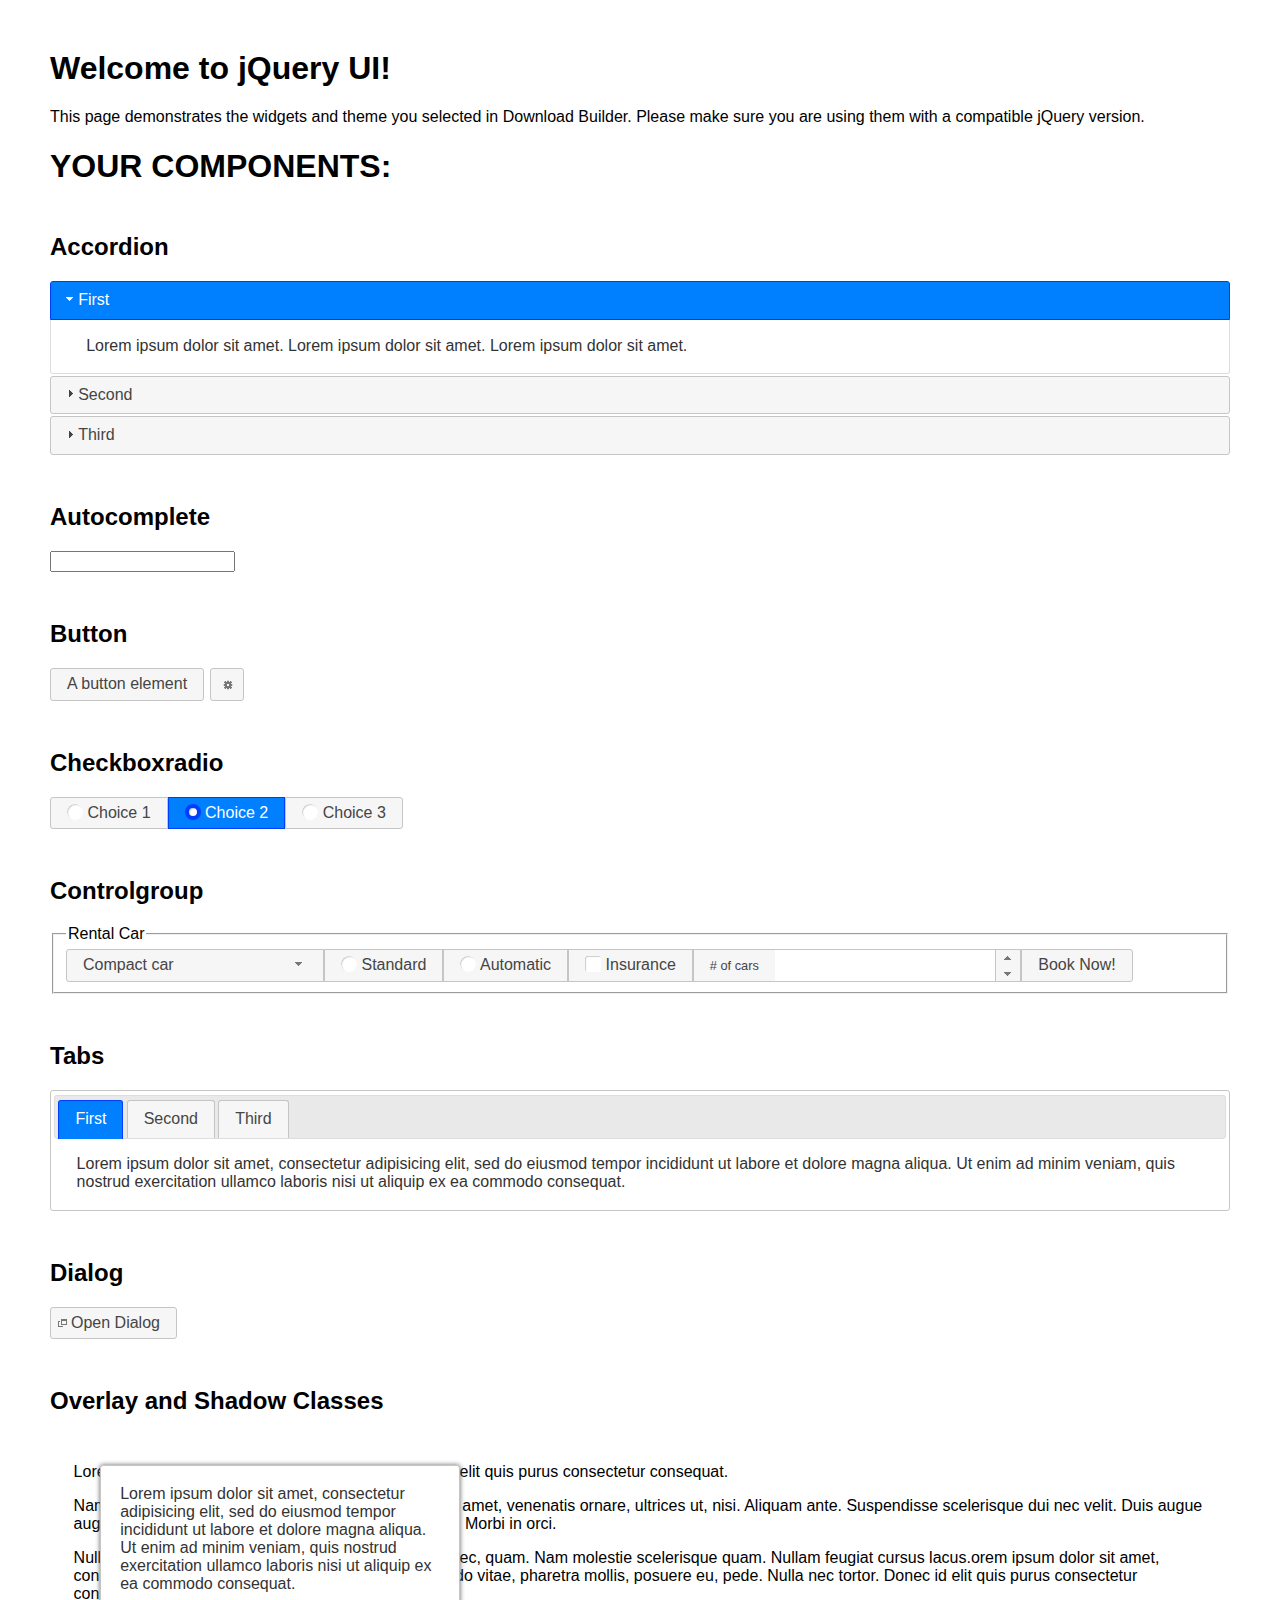
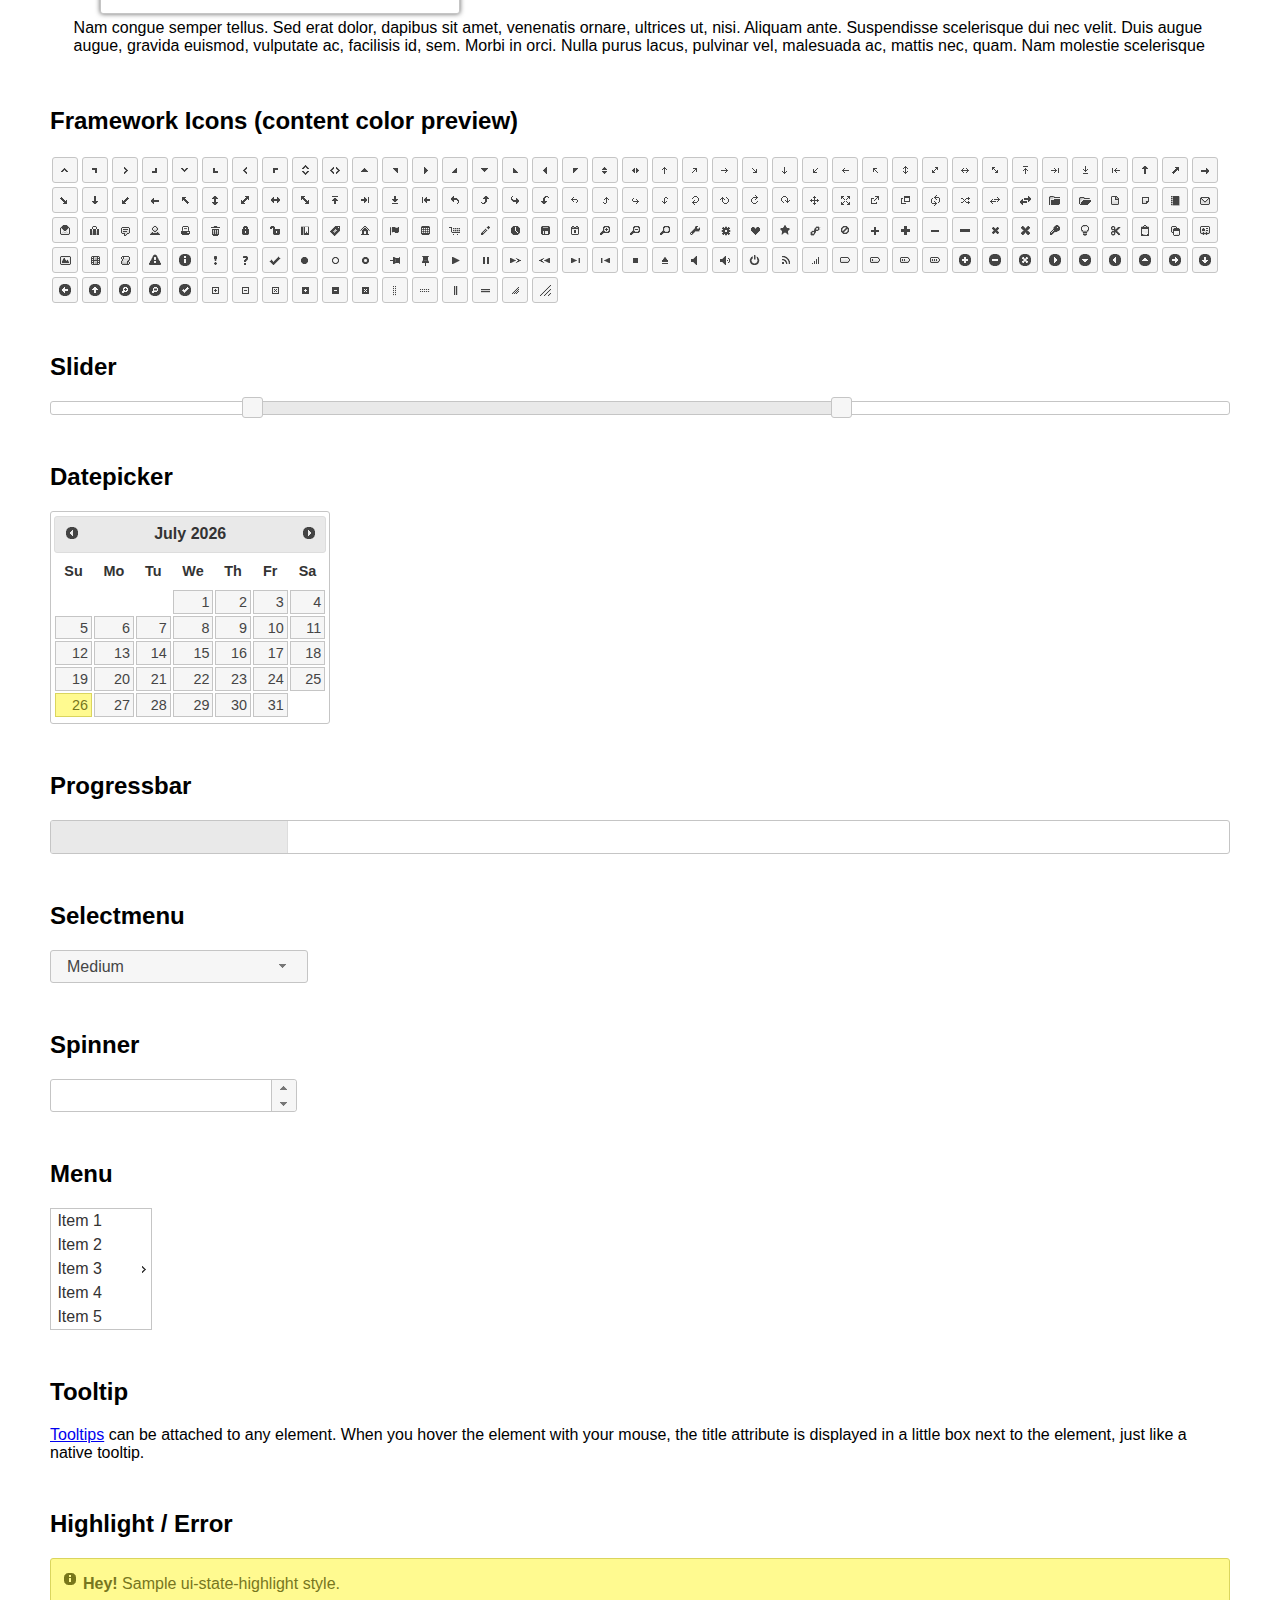
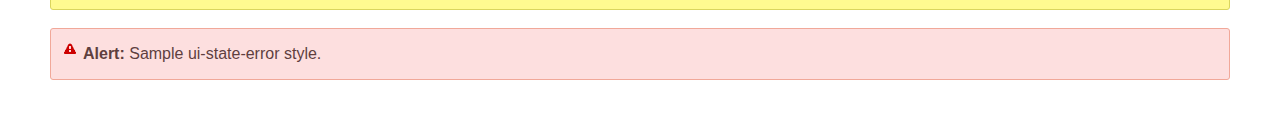
<file: JQuery/jquery-ui-1.12.1/index.html>
<!doctype html>
<html lang="us">
<head>
	<meta charset="utf-8">
	<title>jQuery UI Example Page</title>
	<link href="jquery-ui.css" rel="stylesheet">
	<style>
	body{
		font-family: "Trebuchet MS", sans-serif;
		margin: 50px;
	}
	.demoHeaders {
		margin-top: 2em;
	}
	#dialog-link {
		padding: .4em 1em .4em 20px;
		text-decoration: none;
		position: relative;
	}
	#dialog-link span.ui-icon {
		margin: 0 5px 0 0;
		position: absolute;
		left: .2em;
		top: 50%;
		margin-top: -8px;
	}
	#icons {
		margin: 0;
		padding: 0;
	}
	#icons li {
		margin: 2px;
		position: relative;
		padding: 4px 0;
		cursor: pointer;
		float: left;
		list-style: none;
	}
	#icons span.ui-icon {
		float: left;
		margin: 0 4px;
	}
	.fakewindowcontain .ui-widget-overlay {
		position: absolute;
	}
	select {
		width: 200px;
	}
	</style>
</head>
<body>

<h1>Welcome to jQuery UI!</h1>

<div class="ui-widget">
	<p>This page demonstrates the widgets and theme you selected in Download Builder. Please make sure you are using them with a compatible jQuery version.</p>
</div>

<h1>YOUR COMPONENTS:</h1>


<!-- Accordion -->
<h2 class="demoHeaders">Accordion</h2>
<div id="accordion">
	<h3>First</h3>
	<div>Lorem ipsum dolor sit amet. Lorem ipsum dolor sit amet. Lorem ipsum dolor sit amet.</div>
	<h3>Second</h3>
	<div>Phasellus mattis tincidunt nibh.</div>
	<h3>Third</h3>
	<div>Nam dui erat, auctor a, dignissim quis.</div>
</div>



<!-- Autocomplete -->
<h2 class="demoHeaders">Autocomplete</h2>
<div>
	<input id="autocomplete" title="type &quot;a&quot;">
</div>



<!-- Button -->
<h2 class="demoHeaders">Button</h2>
<button id="button">A button element</button>
<button id="button-icon">An icon-only button</button>



<!-- Checkboxradio -->
<h2 class="demoHeaders">Checkboxradio</h2>
<form style="margin-top: 1em;">
	<div id="radioset">
		<input type="radio" id="radio1" name="radio"><label for="radio1">Choice 1</label>
		<input type="radio" id="radio2" name="radio" checked="checked"><label for="radio2">Choice 2</label>
		<input type="radio" id="radio3" name="radio"><label for="radio3">Choice 3</label>
	</div>
</form>



<!-- Controlgroup -->
<h2 class="demoHeaders">Controlgroup</h2>
<fieldset>
	<legend>Rental Car</legend>
	<div id="controlgroup">
		<select id="car-type">
			<option>Compact car</option>
			<option>Midsize car</option>
			<option>Full size car</option>
			<option>SUV</option>
			<option>Luxury</option>
			<option>Truck</option>
			<option>Van</option>
		</select>
		<label for="transmission-standard">Standard</label>
		<input type="radio" name="transmission" id="transmission-standard">
		<label for="transmission-automatic">Automatic</label>
		<input type="radio" name="transmission" id="transmission-automatic">
		<label for="insurance">Insurance</label>
		<input type="checkbox" name="insurance" id="insurance">
		<label for="horizontal-spinner" class="ui-controlgroup-label"># of cars</label>
		<input id="horizontal-spinner" class="ui-spinner-input">
		<button>Book Now!</button>
	</div>
</fieldset>



<!-- Tabs -->
<h2 class="demoHeaders">Tabs</h2>
<div id="tabs">
	<ul>
		<li><a href="#tabs-1">First</a></li>
		<li><a href="#tabs-2">Second</a></li>
		<li><a href="#tabs-3">Third</a></li>
	</ul>
	<div id="tabs-1">Lorem ipsum dolor sit amet, consectetur adipisicing elit, sed do eiusmod tempor incididunt ut labore et dolore magna aliqua. Ut enim ad minim veniam, quis nostrud exercitation ullamco laboris nisi ut aliquip ex ea commodo consequat.</div>
	<div id="tabs-2">Phasellus mattis tincidunt nibh. Cras orci urna, blandit id, pretium vel, aliquet ornare, felis. Maecenas scelerisque sem non nisl. Fusce sed lorem in enim dictum bibendum.</div>
	<div id="tabs-3">Nam dui erat, auctor a, dignissim quis, sollicitudin eu, felis. Pellentesque nisi urna, interdum eget, sagittis et, consequat vestibulum, lacus. Mauris porttitor ullamcorper augue.</div>
</div>



<h2 class="demoHeaders">Dialog</h2>
<p>
	<button id="dialog-link" class="ui-button ui-corner-all ui-widget">
		<span class="ui-icon ui-icon-newwin"></span>Open Dialog
	</button>
</p>

<h2 class="demoHeaders">Overlay and Shadow Classes</h2>
<div style="position: relative; width: 96%; height: 200px; padding:1% 2%; overflow:hidden;" class="fakewindowcontain">
	<p>Lorem ipsum dolor sit amet,  Nulla nec tortor. Donec id elit quis purus consectetur consequat. </p><p>Nam congue semper tellus. Sed erat dolor, dapibus sit amet, venenatis ornare, ultrices ut, nisi. Aliquam ante. Suspendisse scelerisque dui nec velit. Duis augue augue, gravida euismod, vulputate ac, facilisis id, sem. Morbi in orci. </p><p>Nulla purus lacus, pulvinar vel, malesuada ac, mattis nec, quam. Nam molestie scelerisque quam. Nullam feugiat cursus lacus.orem ipsum dolor sit amet, consectetur adipiscing elit. Donec libero risus, commodo vitae, pharetra mollis, posuere eu, pede. Nulla nec tortor. Donec id elit quis purus consectetur consequat. </p><p>Nam congue semper tellus. Sed erat dolor, dapibus sit amet, venenatis ornare, ultrices ut, nisi. Aliquam ante. Suspendisse scelerisque dui nec velit. Duis augue augue, gravida euismod, vulputate ac, facilisis id, sem. Morbi in orci. Nulla purus lacus, pulvinar vel, malesuada ac, mattis nec, quam. Nam molestie scelerisque quam. </p><p>Nullam feugiat cursus lacus.orem ipsum dolor sit amet, consectetur adipiscing elit. Donec libero risus, commodo vitae, pharetra mollis, posuere eu, pede. Nulla nec tortor. Donec id elit quis purus consectetur consequat. Nam congue semper tellus. Sed erat dolor, dapibus sit amet, venenatis ornare, ultrices ut, nisi. Aliquam ante. </p><p>Suspendisse scelerisque dui nec velit. Duis augue augue, gravida euismod, vulputate ac, facilisis id, sem. Morbi in orci. Nulla purus lacus, pulvinar vel, malesuada ac, mattis nec, quam. Nam molestie scelerisque quam. Nullam feugiat cursus lacus.orem ipsum dolor sit amet, consectetur adipiscing elit. Donec libero risus, commodo vitae, pharetra mollis, posuere eu, pede. Nulla nec tortor. Donec id elit quis purus consectetur consequat. Nam congue semper tellus. Sed erat dolor, dapibus sit amet, venenatis ornare, ultrices ut, nisi. </p>

	<!-- ui-dialog -->
	<div class="ui-widget-overlay ui-front"></div>
	<div style="position: absolute; width: 320px; left: 50px; top: 30px; padding: 1.2em" class="ui-widget ui-front ui-widget-content ui-corner-all ui-widget-shadow">
		Lorem ipsum dolor sit amet, consectetur adipisicing elit, sed do eiusmod tempor incididunt ut labore et dolore magna aliqua. Ut enim ad minim veniam, quis nostrud exercitation ullamco laboris nisi ut aliquip ex ea commodo consequat.
	</div>

</div>

<!-- ui-dialog -->
<div id="dialog" title="Dialog Title">
	<p>Lorem ipsum dolor sit amet, consectetur adipisicing elit, sed do eiusmod tempor incididunt ut labore et dolore magna aliqua. Ut enim ad minim veniam, quis nostrud exercitation ullamco laboris nisi ut aliquip ex ea commodo consequat.</p>
</div>



<h2 class="demoHeaders">Framework Icons (content color preview)</h2>
<ul id="icons" class="ui-widget ui-helper-clearfix">
	<li class="ui-state-default ui-corner-all" title=".ui-icon-caret-1-n"><span class="ui-icon ui-icon-caret-1-n"></span></li>
	<li class="ui-state-default ui-corner-all" title=".ui-icon-caret-1-ne"><span class="ui-icon ui-icon-caret-1-ne"></span></li>
	<li class="ui-state-default ui-corner-all" title=".ui-icon-caret-1-e"><span class="ui-icon ui-icon-caret-1-e"></span></li>
	<li class="ui-state-default ui-corner-all" title=".ui-icon-caret-1-se"><span class="ui-icon ui-icon-caret-1-se"></span></li>
	<li class="ui-state-default ui-corner-all" title=".ui-icon-caret-1-s"><span class="ui-icon ui-icon-caret-1-s"></span></li>
	<li class="ui-state-default ui-corner-all" title=".ui-icon-caret-1-sw"><span class="ui-icon ui-icon-caret-1-sw"></span></li>
	<li class="ui-state-default ui-corner-all" title=".ui-icon-caret-1-w"><span class="ui-icon ui-icon-caret-1-w"></span></li>
	<li class="ui-state-default ui-corner-all" title=".ui-icon-caret-1-nw"><span class="ui-icon ui-icon-caret-1-nw"></span></li>
	<li class="ui-state-default ui-corner-all" title=".ui-icon-caret-2-n-s"><span class="ui-icon ui-icon-caret-2-n-s"></span></li>
	<li class="ui-state-default ui-corner-all" title=".ui-icon-caret-2-e-w"><span class="ui-icon ui-icon-caret-2-e-w"></span></li>
	<li class="ui-state-default ui-corner-all" title=".ui-icon-triangle-1-n"><span class="ui-icon ui-icon-triangle-1-n"></span></li>
	<li class="ui-state-default ui-corner-all" title=".ui-icon-triangle-1-ne"><span class="ui-icon ui-icon-triangle-1-ne"></span></li>
	<li class="ui-state-default ui-corner-all" title=".ui-icon-triangle-1-e"><span class="ui-icon ui-icon-triangle-1-e"></span></li>
	<li class="ui-state-default ui-corner-all" title=".ui-icon-triangle-1-se"><span class="ui-icon ui-icon-triangle-1-se"></span></li>
	<li class="ui-state-default ui-corner-all" title=".ui-icon-triangle-1-s"><span class="ui-icon ui-icon-triangle-1-s"></span></li>
	<li class="ui-state-default ui-corner-all" title=".ui-icon-triangle-1-sw"><span class="ui-icon ui-icon-triangle-1-sw"></span></li>
	<li class="ui-state-default ui-corner-all" title=".ui-icon-triangle-1-w"><span class="ui-icon ui-icon-triangle-1-w"></span></li>
	<li class="ui-state-default ui-corner-all" title=".ui-icon-triangle-1-nw"><span class="ui-icon ui-icon-triangle-1-nw"></span></li>
	<li class="ui-state-default ui-corner-all" title=".ui-icon-triangle-2-n-s"><span class="ui-icon ui-icon-triangle-2-n-s"></span></li>
	<li class="ui-state-default ui-corner-all" title=".ui-icon-triangle-2-e-w"><span class="ui-icon ui-icon-triangle-2-e-w"></span></li>
	<li class="ui-state-default ui-corner-all" title=".ui-icon-arrow-1-n"><span class="ui-icon ui-icon-arrow-1-n"></span></li>
	<li class="ui-state-default ui-corner-all" title=".ui-icon-arrow-1-ne"><span class="ui-icon ui-icon-arrow-1-ne"></span></li>
	<li class="ui-state-default ui-corner-all" title=".ui-icon-arrow-1-e"><span class="ui-icon ui-icon-arrow-1-e"></span></li>
	<li class="ui-state-default ui-corner-all" title=".ui-icon-arrow-1-se"><span class="ui-icon ui-icon-arrow-1-se"></span></li>
	<li class="ui-state-default ui-corner-all" title=".ui-icon-arrow-1-s"><span class="ui-icon ui-icon-arrow-1-s"></span></li>
	<li class="ui-state-default ui-corner-all" title=".ui-icon-arrow-1-sw"><span class="ui-icon ui-icon-arrow-1-sw"></span></li>
	<li class="ui-state-default ui-corner-all" title=".ui-icon-arrow-1-w"><span class="ui-icon ui-icon-arrow-1-w"></span></li>
	<li class="ui-state-default ui-corner-all" title=".ui-icon-arrow-1-nw"><span class="ui-icon ui-icon-arrow-1-nw"></span></li>
	<li class="ui-state-default ui-corner-all" title=".ui-icon-arrow-2-n-s"><span class="ui-icon ui-icon-arrow-2-n-s"></span></li>
	<li class="ui-state-default ui-corner-all" title=".ui-icon-arrow-2-ne-sw"><span class="ui-icon ui-icon-arrow-2-ne-sw"></span></li>
	<li class="ui-state-default ui-corner-all" title=".ui-icon-arrow-2-e-w"><span class="ui-icon ui-icon-arrow-2-e-w"></span></li>
	<li class="ui-state-default ui-corner-all" title=".ui-icon-arrow-2-se-nw"><span class="ui-icon ui-icon-arrow-2-se-nw"></span></li>
	<li class="ui-state-default ui-corner-all" title=".ui-icon-arrowstop-1-n"><span class="ui-icon ui-icon-arrowstop-1-n"></span></li>
	<li class="ui-state-default ui-corner-all" title=".ui-icon-arrowstop-1-e"><span class="ui-icon ui-icon-arrowstop-1-e"></span></li>
	<li class="ui-state-default ui-corner-all" title=".ui-icon-arrowstop-1-s"><span class="ui-icon ui-icon-arrowstop-1-s"></span></li>
	<li class="ui-state-default ui-corner-all" title=".ui-icon-arrowstop-1-w"><span class="ui-icon ui-icon-arrowstop-1-w"></span></li>
	<li class="ui-state-default ui-corner-all" title=".ui-icon-arrowthick-1-n"><span class="ui-icon ui-icon-arrowthick-1-n"></span></li>
	<li class="ui-state-default ui-corner-all" title=".ui-icon-arrowthick-1-ne"><span class="ui-icon ui-icon-arrowthick-1-ne"></span></li>
	<li class="ui-state-default ui-corner-all" title=".ui-icon-arrowthick-1-e"><span class="ui-icon ui-icon-arrowthick-1-e"></span></li>
	<li class="ui-state-default ui-corner-all" title=".ui-icon-arrowthick-1-se"><span class="ui-icon ui-icon-arrowthick-1-se"></span></li>
	<li class="ui-state-default ui-corner-all" title=".ui-icon-arrowthick-1-s"><span class="ui-icon ui-icon-arrowthick-1-s"></span></li>
	<li class="ui-state-default ui-corner-all" title=".ui-icon-arrowthick-1-sw"><span class="ui-icon ui-icon-arrowthick-1-sw"></span></li>
	<li class="ui-state-default ui-corner-all" title=".ui-icon-arrowthick-1-w"><span class="ui-icon ui-icon-arrowthick-1-w"></span></li>
	<li class="ui-state-default ui-corner-all" title=".ui-icon-arrowthick-1-nw"><span class="ui-icon ui-icon-arrowthick-1-nw"></span></li>
	<li class="ui-state-default ui-corner-all" title=".ui-icon-arrowthick-2-n-s"><span class="ui-icon ui-icon-arrowthick-2-n-s"></span></li>
	<li class="ui-state-default ui-corner-all" title=".ui-icon-arrowthick-2-ne-sw"><span class="ui-icon ui-icon-arrowthick-2-ne-sw"></span></li>
	<li class="ui-state-default ui-corner-all" title=".ui-icon-arrowthick-2-e-w"><span class="ui-icon ui-icon-arrowthick-2-e-w"></span></li>
	<li class="ui-state-default ui-corner-all" title=".ui-icon-arrowthick-2-se-nw"><span class="ui-icon ui-icon-arrowthick-2-se-nw"></span></li>
	<li class="ui-state-default ui-corner-all" title=".ui-icon-arrowthickstop-1-n"><span class="ui-icon ui-icon-arrowthickstop-1-n"></span></li>
	<li class="ui-state-default ui-corner-all" title=".ui-icon-arrowthickstop-1-e"><span class="ui-icon ui-icon-arrowthickstop-1-e"></span></li>
	<li class="ui-state-default ui-corner-all" title=".ui-icon-arrowthickstop-1-s"><span class="ui-icon ui-icon-arrowthickstop-1-s"></span></li>
	<li class="ui-state-default ui-corner-all" title=".ui-icon-arrowthickstop-1-w"><span class="ui-icon ui-icon-arrowthickstop-1-w"></span></li>
	<li class="ui-state-default ui-corner-all" title=".ui-icon-arrowreturnthick-1-w"><span class="ui-icon ui-icon-arrowreturnthick-1-w"></span></li>
	<li class="ui-state-default ui-corner-all" title=".ui-icon-arrowreturnthick-1-n"><span class="ui-icon ui-icon-arrowreturnthick-1-n"></span></li>
	<li class="ui-state-default ui-corner-all" title=".ui-icon-arrowreturnthick-1-e"><span class="ui-icon ui-icon-arrowreturnthick-1-e"></span></li>
	<li class="ui-state-default ui-corner-all" title=".ui-icon-arrowreturnthick-1-s"><span class="ui-icon ui-icon-arrowreturnthick-1-s"></span></li>
	<li class="ui-state-default ui-corner-all" title=".ui-icon-arrowreturn-1-w"><span class="ui-icon ui-icon-arrowreturn-1-w"></span></li>
	<li class="ui-state-default ui-corner-all" title=".ui-icon-arrowreturn-1-n"><span class="ui-icon ui-icon-arrowreturn-1-n"></span></li>
	<li class="ui-state-default ui-corner-all" title=".ui-icon-arrowreturn-1-e"><span class="ui-icon ui-icon-arrowreturn-1-e"></span></li>
	<li class="ui-state-default ui-corner-all" title=".ui-icon-arrowreturn-1-s"><span class="ui-icon ui-icon-arrowreturn-1-s"></span></li>
	<li class="ui-state-default ui-corner-all" title=".ui-icon-arrowrefresh-1-w"><span class="ui-icon ui-icon-arrowrefresh-1-w"></span></li>
	<li class="ui-state-default ui-corner-all" title=".ui-icon-arrowrefresh-1-n"><span class="ui-icon ui-icon-arrowrefresh-1-n"></span></li>
	<li class="ui-state-default ui-corner-all" title=".ui-icon-arrowrefresh-1-e"><span class="ui-icon ui-icon-arrowrefresh-1-e"></span></li>
	<li class="ui-state-default ui-corner-all" title=".ui-icon-arrowrefresh-1-s"><span class="ui-icon ui-icon-arrowrefresh-1-s"></span></li>
	<li class="ui-state-default ui-corner-all" title=".ui-icon-arrow-4"><span class="ui-icon ui-icon-arrow-4"></span></li>
	<li class="ui-state-default ui-corner-all" title=".ui-icon-arrow-4-diag"><span class="ui-icon ui-icon-arrow-4-diag"></span></li>
	<li class="ui-state-default ui-corner-all" title=".ui-icon-extlink"><span class="ui-icon ui-icon-extlink"></span></li>
	<li class="ui-state-default ui-corner-all" title=".ui-icon-newwin"><span class="ui-icon ui-icon-newwin"></span></li>
	<li class="ui-state-default ui-corner-all" title=".ui-icon-refresh"><span class="ui-icon ui-icon-refresh"></span></li>
	<li class="ui-state-default ui-corner-all" title=".ui-icon-shuffle"><span class="ui-icon ui-icon-shuffle"></span></li>
	<li class="ui-state-default ui-corner-all" title=".ui-icon-transfer-e-w"><span class="ui-icon ui-icon-transfer-e-w"></span></li>
	<li class="ui-state-default ui-corner-all" title=".ui-icon-transferthick-e-w"><span class="ui-icon ui-icon-transferthick-e-w"></span></li>
	<li class="ui-state-default ui-corner-all" title=".ui-icon-folder-collapsed"><span class="ui-icon ui-icon-folder-collapsed"></span></li>
	<li class="ui-state-default ui-corner-all" title=".ui-icon-folder-open"><span class="ui-icon ui-icon-folder-open"></span></li>
	<li class="ui-state-default ui-corner-all" title=".ui-icon-document"><span class="ui-icon ui-icon-document"></span></li>
	<li class="ui-state-default ui-corner-all" title=".ui-icon-document-b"><span class="ui-icon ui-icon-document-b"></span></li>
	<li class="ui-state-default ui-corner-all" title=".ui-icon-note"><span class="ui-icon ui-icon-note"></span></li>
	<li class="ui-state-default ui-corner-all" title=".ui-icon-mail-closed"><span class="ui-icon ui-icon-mail-closed"></span></li>
	<li class="ui-state-default ui-corner-all" title=".ui-icon-mail-open"><span class="ui-icon ui-icon-mail-open"></span></li>
	<li class="ui-state-default ui-corner-all" title=".ui-icon-suitcase"><span class="ui-icon ui-icon-suitcase"></span></li>
	<li class="ui-state-default ui-corner-all" title=".ui-icon-comment"><span class="ui-icon ui-icon-comment"></span></li>
	<li class="ui-state-default ui-corner-all" title=".ui-icon-person"><span class="ui-icon ui-icon-person"></span></li>
	<li class="ui-state-default ui-corner-all" title=".ui-icon-print"><span class="ui-icon ui-icon-print"></span></li>
	<li class="ui-state-default ui-corner-all" title=".ui-icon-trash"><span class="ui-icon ui-icon-trash"></span></li>
	<li class="ui-state-default ui-corner-all" title=".ui-icon-locked"><span class="ui-icon ui-icon-locked"></span></li>
	<li class="ui-state-default ui-corner-all" title=".ui-icon-unlocked"><span class="ui-icon ui-icon-unlocked"></span></li>
	<li class="ui-state-default ui-corner-all" title=".ui-icon-bookmark"><span class="ui-icon ui-icon-bookmark"></span></li>
	<li class="ui-state-default ui-corner-all" title=".ui-icon-tag"><span class="ui-icon ui-icon-tag"></span></li>
	<li class="ui-state-default ui-corner-all" title=".ui-icon-home"><span class="ui-icon ui-icon-home"></span></li>
	<li class="ui-state-default ui-corner-all" title=".ui-icon-flag"><span class="ui-icon ui-icon-flag"></span></li>
	<li class="ui-state-default ui-corner-all" title=".ui-icon-calculator"><span class="ui-icon ui-icon-calculator"></span></li>
	<li class="ui-state-default ui-corner-all" title=".ui-icon-cart"><span class="ui-icon ui-icon-cart"></span></li>
	<li class="ui-state-default ui-corner-all" title=".ui-icon-pencil"><span class="ui-icon ui-icon-pencil"></span></li>
	<li class="ui-state-default ui-corner-all" title=".ui-icon-clock"><span class="ui-icon ui-icon-clock"></span></li>
	<li class="ui-state-default ui-corner-all" title=".ui-icon-disk"><span class="ui-icon ui-icon-disk"></span></li>
	<li class="ui-state-default ui-corner-all" title=".ui-icon-calendar"><span class="ui-icon ui-icon-calendar"></span></li>
	<li class="ui-state-default ui-corner-all" title=".ui-icon-zoomin"><span class="ui-icon ui-icon-zoomin"></span></li>
	<li class="ui-state-default ui-corner-all" title=".ui-icon-zoomout"><span class="ui-icon ui-icon-zoomout"></span></li>
	<li class="ui-state-default ui-corner-all" title=".ui-icon-search"><span class="ui-icon ui-icon-search"></span></li>
	<li class="ui-state-default ui-corner-all" title=".ui-icon-wrench"><span class="ui-icon ui-icon-wrench"></span></li>
	<li class="ui-state-default ui-corner-all" title=".ui-icon-gear"><span class="ui-icon ui-icon-gear"></span></li>
	<li class="ui-state-default ui-corner-all" title=".ui-icon-heart"><span class="ui-icon ui-icon-heart"></span></li>
	<li class="ui-state-default ui-corner-all" title=".ui-icon-star"><span class="ui-icon ui-icon-star"></span></li>
	<li class="ui-state-default ui-corner-all" title=".ui-icon-link"><span class="ui-icon ui-icon-link"></span></li>
	<li class="ui-state-default ui-corner-all" title=".ui-icon-cancel"><span class="ui-icon ui-icon-cancel"></span></li>
	<li class="ui-state-default ui-corner-all" title=".ui-icon-plus"><span class="ui-icon ui-icon-plus"></span></li>
	<li class="ui-state-default ui-corner-all" title=".ui-icon-plusthick"><span class="ui-icon ui-icon-plusthick"></span></li>
	<li class="ui-state-default ui-corner-all" title=".ui-icon-minus"><span class="ui-icon ui-icon-minus"></span></li>
	<li class="ui-state-default ui-corner-all" title=".ui-icon-minusthick"><span class="ui-icon ui-icon-minusthick"></span></li>
	<li class="ui-state-default ui-corner-all" title=".ui-icon-close"><span class="ui-icon ui-icon-close"></span></li>
	<li class="ui-state-default ui-corner-all" title=".ui-icon-closethick"><span class="ui-icon ui-icon-closethick"></span></li>
	<li class="ui-state-default ui-corner-all" title=".ui-icon-key"><span class="ui-icon ui-icon-key"></span></li>
	<li class="ui-state-default ui-corner-all" title=".ui-icon-lightbulb"><span class="ui-icon ui-icon-lightbulb"></span></li>
	<li class="ui-state-default ui-corner-all" title=".ui-icon-scissors"><span class="ui-icon ui-icon-scissors"></span></li>
	<li class="ui-state-default ui-corner-all" title=".ui-icon-clipboard"><span class="ui-icon ui-icon-clipboard"></span></li>
	<li class="ui-state-default ui-corner-all" title=".ui-icon-copy"><span class="ui-icon ui-icon-copy"></span></li>
	<li class="ui-state-default ui-corner-all" title=".ui-icon-contact"><span class="ui-icon ui-icon-contact"></span></li>
	<li class="ui-state-default ui-corner-all" title=".ui-icon-image"><span class="ui-icon ui-icon-image"></span></li>
	<li class="ui-state-default ui-corner-all" title=".ui-icon-video"><span class="ui-icon ui-icon-video"></span></li>
	<li class="ui-state-default ui-corner-all" title=".ui-icon-script"><span class="ui-icon ui-icon-script"></span></li>
	<li class="ui-state-default ui-corner-all" title=".ui-icon-alert"><span class="ui-icon ui-icon-alert"></span></li>
	<li class="ui-state-default ui-corner-all" title=".ui-icon-info"><span class="ui-icon ui-icon-info"></span></li>
	<li class="ui-state-default ui-corner-all" title=".ui-icon-notice"><span class="ui-icon ui-icon-notice"></span></li>
	<li class="ui-state-default ui-corner-all" title=".ui-icon-help"><span class="ui-icon ui-icon-help"></span></li>
	<li class="ui-state-default ui-corner-all" title=".ui-icon-check"><span class="ui-icon ui-icon-check"></span></li>
	<li class="ui-state-default ui-corner-all" title=".ui-icon-bullet"><span class="ui-icon ui-icon-bullet"></span></li>
	<li class="ui-state-default ui-corner-all" title=".ui-icon-radio-off"><span class="ui-icon ui-icon-radio-off"></span></li>
	<li class="ui-state-default ui-corner-all" title=".ui-icon-radio-on"><span class="ui-icon ui-icon-radio-on"></span></li>
	<li class="ui-state-default ui-corner-all" title=".ui-icon-pin-w"><span class="ui-icon ui-icon-pin-w"></span></li>
	<li class="ui-state-default ui-corner-all" title=".ui-icon-pin-s"><span class="ui-icon ui-icon-pin-s"></span></li>
	<li class="ui-state-default ui-corner-all" title=".ui-icon-play"><span class="ui-icon ui-icon-play"></span></li>
	<li class="ui-state-default ui-corner-all" title=".ui-icon-pause"><span class="ui-icon ui-icon-pause"></span></li>
	<li class="ui-state-default ui-corner-all" title=".ui-icon-seek-next"><span class="ui-icon ui-icon-seek-next"></span></li>
	<li class="ui-state-default ui-corner-all" title=".ui-icon-seek-prev"><span class="ui-icon ui-icon-seek-prev"></span></li>
	<li class="ui-state-default ui-corner-all" title=".ui-icon-seek-end"><span class="ui-icon ui-icon-seek-end"></span></li>
	<li class="ui-state-default ui-corner-all" title=".ui-icon-seek-first"><span class="ui-icon ui-icon-seek-first"></span></li>
	<li class="ui-state-default ui-corner-all" title=".ui-icon-stop"><span class="ui-icon ui-icon-stop"></span></li>
	<li class="ui-state-default ui-corner-all" title=".ui-icon-eject"><span class="ui-icon ui-icon-eject"></span></li>
	<li class="ui-state-default ui-corner-all" title=".ui-icon-volume-off"><span class="ui-icon ui-icon-volume-off"></span></li>
	<li class="ui-state-default ui-corner-all" title=".ui-icon-volume-on"><span class="ui-icon ui-icon-volume-on"></span></li>
	<li class="ui-state-default ui-corner-all" title=".ui-icon-power"><span class="ui-icon ui-icon-power"></span></li>
	<li class="ui-state-default ui-corner-all" title=".ui-icon-signal-diag"><span class="ui-icon ui-icon-signal-diag"></span></li>
	<li class="ui-state-default ui-corner-all" title=".ui-icon-signal"><span class="ui-icon ui-icon-signal"></span></li>
	<li class="ui-state-default ui-corner-all" title=".ui-icon-battery-0"><span class="ui-icon ui-icon-battery-0"></span></li>
	<li class="ui-state-default ui-corner-all" title=".ui-icon-battery-1"><span class="ui-icon ui-icon-battery-1"></span></li>
	<li class="ui-state-default ui-corner-all" title=".ui-icon-battery-2"><span class="ui-icon ui-icon-battery-2"></span></li>
	<li class="ui-state-default ui-corner-all" title=".ui-icon-battery-3"><span class="ui-icon ui-icon-battery-3"></span></li>
	<li class="ui-state-default ui-corner-all" title=".ui-icon-circle-plus"><span class="ui-icon ui-icon-circle-plus"></span></li>
	<li class="ui-state-default ui-corner-all" title=".ui-icon-circle-minus"><span class="ui-icon ui-icon-circle-minus"></span></li>
	<li class="ui-state-default ui-corner-all" title=".ui-icon-circle-close"><span class="ui-icon ui-icon-circle-close"></span></li>
	<li class="ui-state-default ui-corner-all" title=".ui-icon-circle-triangle-e"><span class="ui-icon ui-icon-circle-triangle-e"></span></li>
	<li class="ui-state-default ui-corner-all" title=".ui-icon-circle-triangle-s"><span class="ui-icon ui-icon-circle-triangle-s"></span></li>
	<li class="ui-state-default ui-corner-all" title=".ui-icon-circle-triangle-w"><span class="ui-icon ui-icon-circle-triangle-w"></span></li>
	<li class="ui-state-default ui-corner-all" title=".ui-icon-circle-triangle-n"><span class="ui-icon ui-icon-circle-triangle-n"></span></li>
	<li class="ui-state-default ui-corner-all" title=".ui-icon-circle-arrow-e"><span class="ui-icon ui-icon-circle-arrow-e"></span></li>
	<li class="ui-state-default ui-corner-all" title=".ui-icon-circle-arrow-s"><span class="ui-icon ui-icon-circle-arrow-s"></span></li>
	<li class="ui-state-default ui-corner-all" title=".ui-icon-circle-arrow-w"><span class="ui-icon ui-icon-circle-arrow-w"></span></li>
	<li class="ui-state-default ui-corner-all" title=".ui-icon-circle-arrow-n"><span class="ui-icon ui-icon-circle-arrow-n"></span></li>
	<li class="ui-state-default ui-corner-all" title=".ui-icon-circle-zoomin"><span class="ui-icon ui-icon-circle-zoomin"></span></li>
	<li class="ui-state-default ui-corner-all" title=".ui-icon-circle-zoomout"><span class="ui-icon ui-icon-circle-zoomout"></span></li>
	<li class="ui-state-default ui-corner-all" title=".ui-icon-circle-check"><span class="ui-icon ui-icon-circle-check"></span></li>
	<li class="ui-state-default ui-corner-all" title=".ui-icon-circlesmall-plus"><span class="ui-icon ui-icon-circlesmall-plus"></span></li>
	<li class="ui-state-default ui-corner-all" title=".ui-icon-circlesmall-minus"><span class="ui-icon ui-icon-circlesmall-minus"></span></li>
	<li class="ui-state-default ui-corner-all" title=".ui-icon-circlesmall-close"><span class="ui-icon ui-icon-circlesmall-close"></span></li>
	<li class="ui-state-default ui-corner-all" title=".ui-icon-squaresmall-plus"><span class="ui-icon ui-icon-squaresmall-plus"></span></li>
	<li class="ui-state-default ui-corner-all" title=".ui-icon-squaresmall-minus"><span class="ui-icon ui-icon-squaresmall-minus"></span></li>
	<li class="ui-state-default ui-corner-all" title=".ui-icon-squaresmall-close"><span class="ui-icon ui-icon-squaresmall-close"></span></li>
	<li class="ui-state-default ui-corner-all" title=".ui-icon-grip-dotted-vertical"><span class="ui-icon ui-icon-grip-dotted-vertical"></span></li>
	<li class="ui-state-default ui-corner-all" title=".ui-icon-grip-dotted-horizontal"><span class="ui-icon ui-icon-grip-dotted-horizontal"></span></li>
	<li class="ui-state-default ui-corner-all" title=".ui-icon-grip-solid-vertical"><span class="ui-icon ui-icon-grip-solid-vertical"></span></li>
	<li class="ui-state-default ui-corner-all" title=".ui-icon-grip-solid-horizontal"><span class="ui-icon ui-icon-grip-solid-horizontal"></span></li>
	<li class="ui-state-default ui-corner-all" title=".ui-icon-gripsmall-diagonal-se"><span class="ui-icon ui-icon-gripsmall-diagonal-se"></span></li>
	<li class="ui-state-default ui-corner-all" title=".ui-icon-grip-diagonal-se"><span class="ui-icon ui-icon-grip-diagonal-se"></span></li>
</ul>


<!-- Slider -->
<h2 class="demoHeaders">Slider</h2>
<div id="slider"></div>



<!-- Datepicker -->
<h2 class="demoHeaders">Datepicker</h2>
<div id="datepicker"></div>



<!-- Progressbar -->
<h2 class="demoHeaders">Progressbar</h2>
<div id="progressbar"></div>



<!-- Progressbar -->
<h2 class="demoHeaders">Selectmenu</h2>
<select id="selectmenu">
	<option>Slower</option>
	<option>Slow</option>
	<option selected="selected">Medium</option>
	<option>Fast</option>
	<option>Faster</option>
</select>



<!-- Spinner -->
<h2 class="demoHeaders">Spinner</h2>
<input id="spinner">



<!-- Menu -->
<h2 class="demoHeaders">Menu</h2>
<ul style="width:100px;" id="menu">
	<li><div>Item 1</div></li>
	<li><div>Item 2</div></li>
	<li><div>Item 3</div>
		<ul>
			<li><div>Item 3-1</div></li>
			<li><div>Item 3-2</div></li>
			<li><div>Item 3-3</div></li>
			<li><div>Item 3-4</div></li>
			<li><div>Item 3-5</div></li>
		</ul>
	</li>
	<li><div>Item 4</div></li>
	<li><div>Item 5</div></li>
</ul>



<!-- Tooltip -->
<h2 class="demoHeaders">Tooltip</h2>
<p id="tooltip">
	<a href="#" title="That&apos;s what this widget is">Tooltips</a> can be attached to any element. When you hover
the element with your mouse, the title attribute is displayed in a little box next to the element, just like a native tooltip.
</p>


<!-- Highlight / Error -->
<h2 class="demoHeaders">Highlight / Error</h2>
<div class="ui-widget">
	<div class="ui-state-highlight ui-corner-all" style="margin-top: 20px; padding: 0 .7em;">
		<p><span class="ui-icon ui-icon-info" style="float: left; margin-right: .3em;"></span>
		<strong>Hey!</strong> Sample ui-state-highlight style.</p>
	</div>
</div>
<br>
<div class="ui-widget">
	<div class="ui-state-error ui-corner-all" style="padding: 0 .7em;">
		<p><span class="ui-icon ui-icon-alert" style="float: left; margin-right: .3em;"></span>
		<strong>Alert:</strong> Sample ui-state-error style.</p>
	</div>
</div>

<script src="external/jquery/jquery.js"></script>
<script src="jquery-ui.js"></script>
<script>

$( "#accordion" ).accordion();



var availableTags = [
	"ActionScript",
	"AppleScript",
	"Asp",
	"BASIC",
	"C",
	"C++",
	"Clojure",
	"COBOL",
	"ColdFusion",
	"Erlang",
	"Fortran",
	"Groovy",
	"Haskell",
	"Java",
	"JavaScript",
	"Lisp",
	"Perl",
	"PHP",
	"Python",
	"Ruby",
	"Scala",
	"Scheme"
];
$( "#autocomplete" ).autocomplete({
	source: availableTags
});



$( "#button" ).button();
$( "#button-icon" ).button({
	icon: "ui-icon-gear",
	showLabel: false
});



$( "#radioset" ).buttonset();



$( "#controlgroup" ).controlgroup();



$( "#tabs" ).tabs();



$( "#dialog" ).dialog({
	autoOpen: false,
	width: 400,
	buttons: [
		{
			text: "Ok",
			click: function() {
				$( this ).dialog( "close" );
			}
		},
		{
			text: "Cancel",
			click: function() {
				$( this ).dialog( "close" );
			}
		}
	]
});

// Link to open the dialog
$( "#dialog-link" ).click(function( event ) {
	$( "#dialog" ).dialog( "open" );
	event.preventDefault();
});



$( "#datepicker" ).datepicker({
	inline: true
});



$( "#slider" ).slider({
	range: true,
	values: [ 17, 67 ]
});



$( "#progressbar" ).progressbar({
	value: 20
});



$( "#spinner" ).spinner();



$( "#menu" ).menu();



$( "#tooltip" ).tooltip();



$( "#selectmenu" ).selectmenu();


// Hover states on the static widgets
$( "#dialog-link, #icons li" ).hover(
	function() {
		$( this ).addClass( "ui-state-hover" );
	},
	function() {
		$( this ).removeClass( "ui-state-hover" );
	}
);
</script>
</body>
</html>
</file>
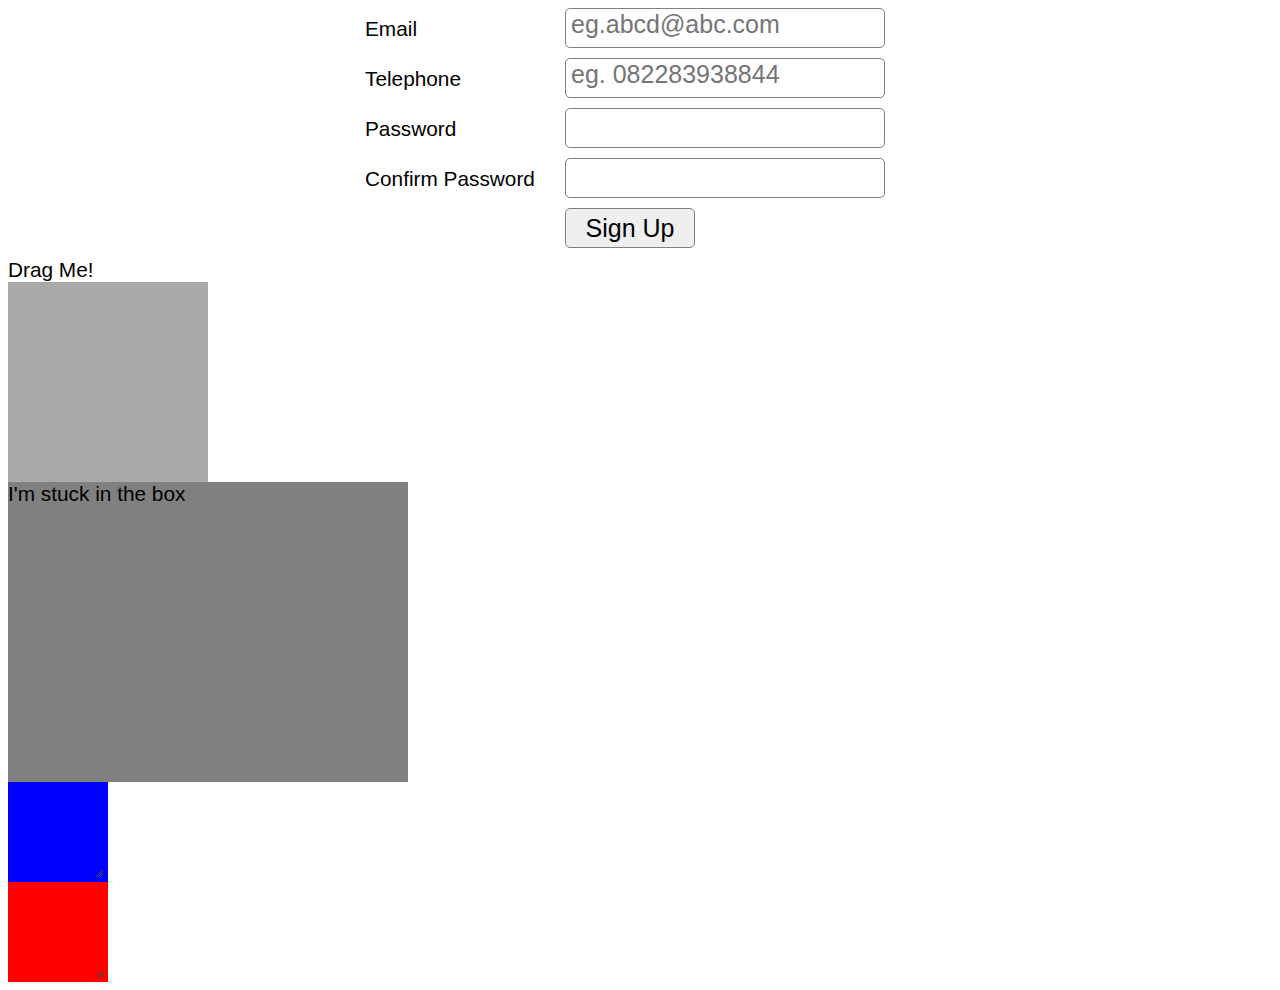
<file: JQuery/form validation.html>
<html> 
    <head>
        <title>Form Validation</title>
        <style type="text/css">
            body {
                font-family: Helvetica, sans-serif;
                font-size: 130%;
            }
            input {
                height: 40px;
                padding: 5px 5px 12px 5px;
                font-size: 25px;
                border-radius: 5px;
                border: 1px solid grey;
                width: 320px;
            }
            label {
                position: relative;
                top: 9px;
                width: 200px;
                float: left;
            }
            #container {
                width: 550px;
                margin: 0 auto;
            }
            .form-element {
                margin-bottom: 10px;
            }
            #submitButton {
                width: 130px;
                margin-left: 200px;
            }
            #errorMessage {
                color: red;
                font-size: 80% !important;
            }
            #successMessage {
                color: green;
                font-size: 90% !important;
                display: none;
            }
            
            #resizable {
                width: 100px;
                height: 100px;
                background-color: blue;
            }
            #also {
                width: 100px;
                height: 100px;
                background-color: red;
            }
            #draggable2 {
                height: 200px;
                width: 200px;
                background-color: darkgray;
            }
            .highlighted {
                background-color: red; 
            }
        </style>
        <script type="text/javascript" src="jquery2.min.js"></script>
        <script src="jquery-ui-1.12.1/jquery-ui.js"></script>
        <link href="jquery-ui-1.12.1/jquery-ui.css" rel="stylesheet">
    </head>
    <body>
        
        <div id="container">
            <div id="successMessage">You completed the form!</div>
            <div id="errorMessage"></div>
            <div class="form-element">
                    <label for="email">Email</label>
                    <input type="text" name="email" id="email" placeholder="eg.abcd@abc.com">
            </div>
            <div class="form-element">
                    <label for="phone">Telephone</label>
                    <input type="text" name="phone" id="phone" placeholder="eg. 082283938844">
            </div>
            <div class="form-element">
                    <label for="password">Password</label>
                    <input type="password" name="password" id="password">
            </div>
            <div class="form-element">
                    <label for="passwordConform">Confirm Password</label>
                    <input type="password" name="passwordConfirm" id="passwordConfirm">
            </div>
            <div class="form-element">
                <input type="submit" id="submitButton" value="Sign Up">
            </div>
        </div>
        
        <!-- draggable -->
        <div id="draggable">Drag Me!</div>  
        
        <!-- draggable 2 -->
        <div id="draggable2"></div>
        
        <!-- draggable limited-->
        <div style="width: 400px; height: 300px; background-color:grey;">
            <span>I'm stuck in the box</span>
        </div>

        <!-- resizeable -->
        <div id="resizable">
            <!-- <h3 class="ui-widget-header">Resizable</h3> -->
        </div>
        <div id="also"></div>

        <script type="text/javascript">

            $("#draggable2").draggable();


                    $("#resizable").resizable({
                        grid: 50,
                        alsoResize: "#also",
                        resize: function(event, ui) {
                            if ($("#resizable").width() > 300) {
                                alert("Big Enough!");
                            }
                        }
                    });
                    $("#also").resizable();
            

            $("#draggable").draggable({ axis: "x "});
            $("span").draggable({containment: "parent"});


            function isEmail(email) {
                var regex = /^([a-zA-Z0-9_.+-])+\@(([a-zA-Z0-9-])+\.)+([a-zA-Z0-9]{2,4})+$/;
                return regex.test(email);
            }
            
            $("#submitButton").click(function() {

                var errorMessage = "";
                var fieldMissing = "";

                if ($("#email").val() == "") {
                    fieldMissing += "<br>Email";
                }
                if ($("#phone").val() == "") {
                    fieldMissing += "<br>Telephone";
                }
                if ($("#password").val() == "") {
                    fieldMissing += "<br>Password";
                }
                if ($("#passwordConfirm").val() == "") {
                    fieldMissing += "<br>Confirm Password";
                }
                if (fieldMissing != "") {
                    errorMessage += "<p>The following field(s) are missing:</p>" + fieldMissing;
                }

                // Email Validation
                if (isEmail($("#email").val()) == false) {
                    errorMessage += "<p>Your email address is not valid</p>";
                }

                // Phone Numeric
                if ($.isNumeric($("#phone").val()) == false) {
                    errorMessage += "<p>Your phone number is not numeric"
                }

                if ($("#password").val() != $("#passwordConfirm").val()) {
                    errorMessage += "<p>Your passwords don't  match</p>"
                }

                if (errorMessage != "") {
                    $("#errorMessage").html(errorMessage);
                } else {
                    $("#successMessage").show();
                    $("#errorMessage").hide();
                }
            });
        </script>
    </body>
</html>
</file>
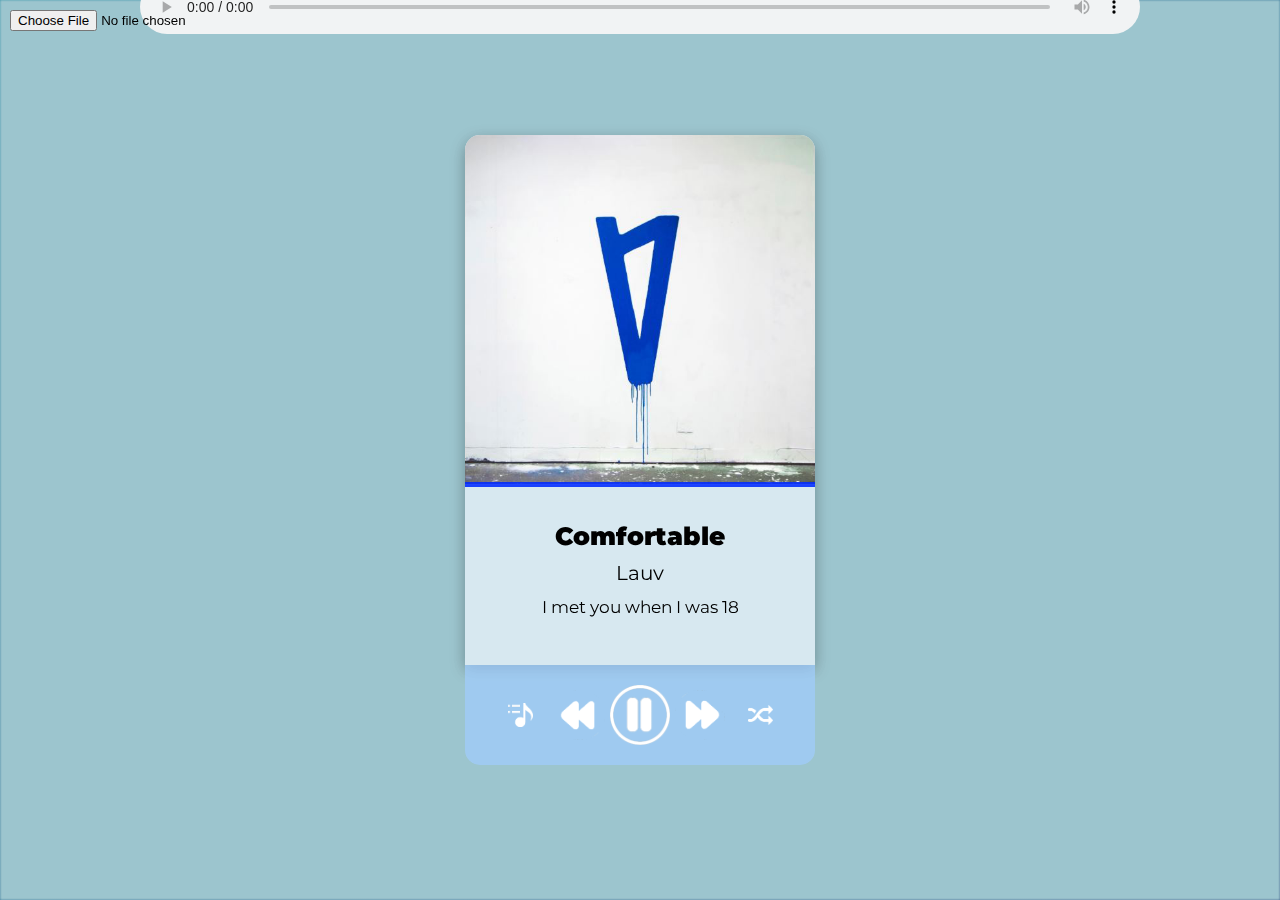
<file: JQuery/Music Player 2.html>
<!DOCTYPE html>
<html>
    <head>
        <style type="text/css">
            @import url("https://fonts.googleapis.com/css?family=Montserrat:400,400i,700");

            body, html {
                margin: 0;
                height: 100%;
                background-image: linear-gradient(to bottom right, rgb(0, 153, 187), rgb(6, 60, 135));
            }
            .container1 {
                background-color: rgba(240, 248, 255, 0.694);
                width: 350px;
                height: 530px;
                margin: auto;
                border-radius: 15px 15px 0 0;
                box-shadow: 0 5px 15px rgba(0,0,0,0.3);
                margin: 0;
       
            }
            .container2 {
                width: 350px;
                height: 630px;
                position: absolute;
                top: 50%;
                left: 50%;
                -ms-transform: translate(-50%, -50%);
                transform: translate(-50%, -50%);
                z-index: 1000;
                animation: float 4s infinite;
            }
            .one {
                width: 350px;
                height: 350px;
                border-radius: 15px 15px 0 0;
                z-index: -1;
            }
            .below {
                background-color: rgba(0, 42, 255, 0.877);
                position: absolute;
                top: 347px;
                height: 5px;
                width: 350px;
            }
            #text {
                text-align: center;
                font-family: Montserrat, sans-serif;
            }
            .artist {
                font-size: 20px; 
                margin: 0px;
                position: relative;
                top: 8px;
            }
            .song {
                font-weight: 900;
                position: relative;
                top: 15px;
                font-size: 25px;
            }
            .album {
                font-size: 17px;
                position: relative;
                top: 3px;
            }
            
            .below2 {
                box-sizing: border-box;
                display: inline-block;
                height: 100px;
                width: 350px;
                position: absolute;
                top: 530px;
                background-color: rgba(161, 205, 255, 0.705);
                border-radius: 0 0 15px 15px;
                /*border: 2px solid rgba(240, 248, 255, 0.694);*/
                border-top: none;
                -webkit-transition-duration: 0.3s;
                transition-duration: 0.3s;
            }
            .blur {
                width: 100%;
                height: 100%;
                background-color: rgba(149, 149, 149, 0.4); 
                position: absolute;
                z-index: 1;
            }
            .below2:hover {
                -webkit-transform: scale(1.05);
                transform: scale(1.03);
                box-shadow: 0 5px 15px rgba(154, 154, 154, 0.3);
            }
            .pause {
                height: 60px;
                position: absolute;
                top: 50%;
                left: 175px;
                margin-top: -30px; /* biar ditengah */
                margin-left: -30px; 
            }
            .skip1 {
                height: 50px;
                width: 50px;
                position: absolute;
                top: 50%;
                left: 235px;
                margin-top: -25px; /* biar ditengah */
                margin-left: -25px; 
            }
            .rev {
                height: 50px;
                width: 50px;
                position: absolute;
                top: 50%;
                left: 115px;
                margin-top: -25px; /* biar ditengah */
                margin-left: -25px; 
            }
            .rep {
                height: 20px;
                position: absolute;
                top: 50%;
                width: 25px;
                left: 295px;
                margin-top: -10px; /* biar ditengah */
                margin-left: -12.5px;                 
            }
            .music {
                height: 24px;
                position: absolute;
                top: 50%;
                width: 25px;
                left: 55px;
                margin-top: -12px; /* biar ditengah */
                margin-left: -12.5px;    
            }


            /* rgba(245, 245, 245, 0.367); */
            /* player */
            #thefile {
                position: fixed;
                top: 10px;
                left: 10px;
                z-index: 100;
            }

            #canvas {
                position: fixed;
                left: 0;
                top: 0;
                width: 100%;
                height: 100%;
                background-color: rgba(161, 228, 243, 1);
                filter: blur(1px);
            }

            audio {
                position: relative;
                left: 50%;
                margin-left: -500px;
                bottom: 20px;
                width: 1000px;
                z-index: 2;
            }

            @keyframes float {
                0% {
                    top: 50%;
                }
                50% {
                    top: 51.5%;
                }
                100% {
                    top: 50%;
                }
            }
        </style>
        <link href="https://fonts.googleapis.com/css?family=Oswald&display=swap" rel="stylesheet">
        <link href="https://fonts.googleapis.com/css?family=Signika:300&display=swap" rel="stylesheet">
    </head>
    
    <body>
        <div class="container2">
            <div class="container1">
                    <div class="img">
                        <img class="one" src="final.png" alt="LAUV">
                    </div>
                    
                    <div class="below"></div>
                    
                    <div id="text">
                        <h1 class="song">Comfortable</h1>
                        <p class="artist">Lauv</p>
                        <p class="album">I met you when I was 18</p>
                    </div> 
            
                    <div class="below2">
                        <img class="pause" src="pause4.png" alt="pause">
                        <img class="skip1" src="skip22.png" alt="skip">
                        <img class="rev" src="rev11.png" alt="reverse">
                        <img class="rep" src="reep.png" alt="rep">
                        <img class="music" src="music.png" alt="music">
                    </div>
            </div>
        </div>
        
        <div class="blur"></div>

        <div id="content">
            <input type="file" id="thefile" accept="audio/*" />
            <canvas id="canvas"></canvas>
            <audio id="audio" controls></audio>
        </div>

    <script type="text/javascript">

        // Visualizer Machine

        // When load 
        window.onload = function() {
        
        // Declaration
        var file = document.getElementById("thefile");
        var audio = document.getElementById("audio");
        
        // When Changed
        file.onchange = function() {

                // WHAAAAAT
                var files = this.files;
                audio.src = URL.createObjectURL(files[0]);
                audio.load();
                audio.play();
                var context = new AudioContext();
                var src = context.createMediaElementSource(audio);
                var analyser = context.createAnalyser();

                var canvas = document.getElementById("canvas");
                canvas.width = window.innerWidth;
                canvas.height = window.innerHeight;
                var ctx = canvas.getContext("2d");

                src.connect(analyser);
                analyser.connect(context.destination);

                analyser.fftSize = 256;

                var bufferLength = analyser.frequencyBinCount;
                console.log(bufferLength);

                var dataArray = new Uint8Array(bufferLength);

                var WIDTH = canvas.width;
                var HEIGHT = canvas.height;

                var barWidth = (WIDTH / bufferLength) * 2.5;
                var barHeight;
                var x = 0;

                function renderFrame() {
                    requestAnimationFrame(renderFrame);

                    x = 0;

                    analyser.getByteFrequencyData(dataArray);
                    
                    var my_gradient = ctx.createLinearGradient(0, 0, WIDTH, 0);
                    my_gradient.addColorStop(0, "rgb(33, 193, 237)");
                    my_gradient.addColorStop(1, "rgb(169, 213, 219)");
                    
                    ctx.fillStyle = my_gradient;
                    ctx.fillRect(0, 0, WIDTH, HEIGHT);

                    for (var i = 0; i < bufferLength; i++) {
                        barHeight = dataArray[i];
                        
                        var r = barHeight + (25 * (i/bufferLength));
                        var g = 100 * (i/bufferLength);
                        var b = 50;

                        //rgb(" + 2 + "," + 68 + "," + 190 + ")

                        ctx.fillStyle = "rgba(1, 67, 190)";
                        ctx.fillRect(x, HEIGHT - barHeight, barWidth, barHeight);

                        x += barWidth + 1;
                    }
                }
                audio.play();
                renderFrame();
            };
        };
    </script>
    </body>
</html>
</file>
